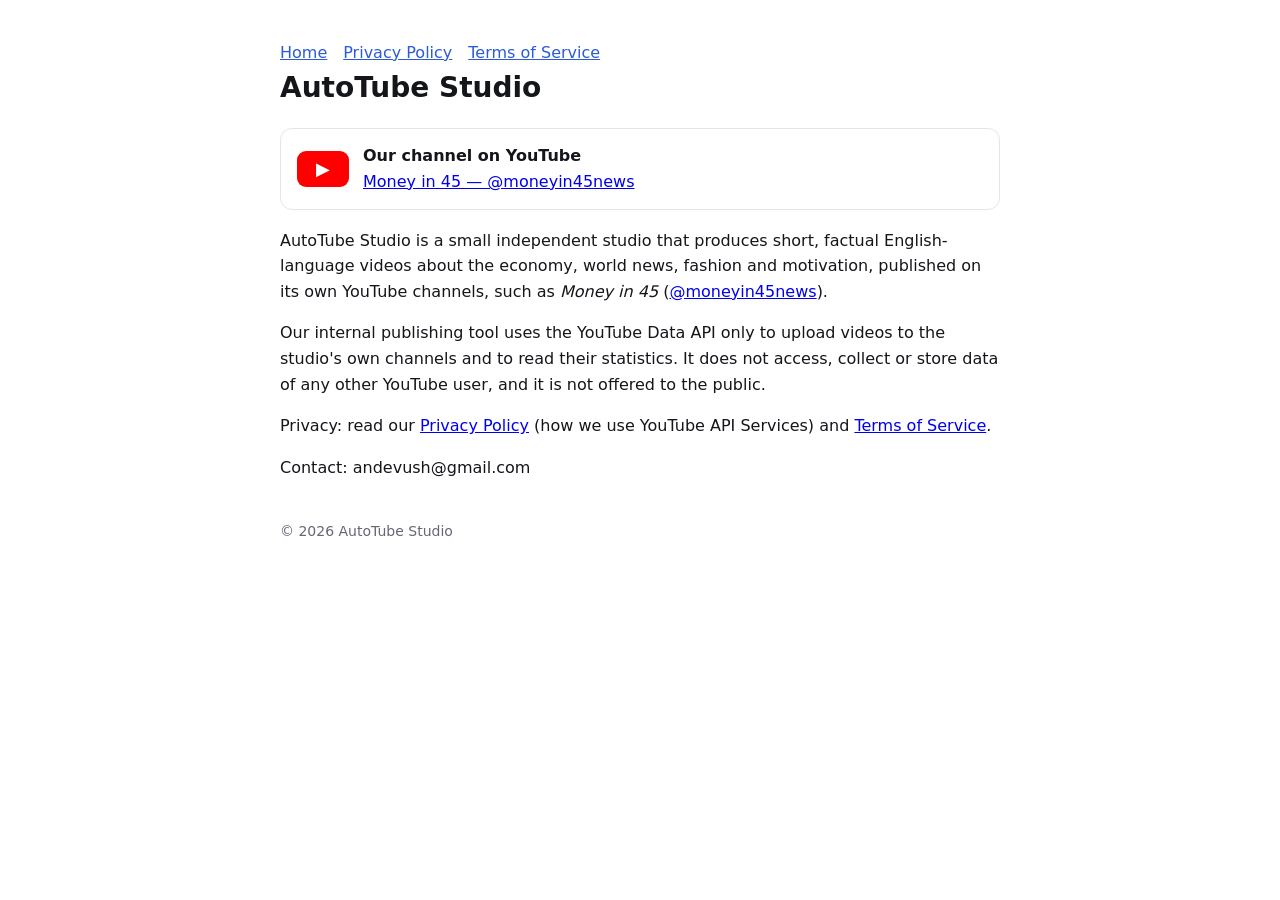
<file: index.html>
<!doctype html><html lang="en"><head><meta charset="utf-8"><meta name="viewport" content="width=device-width,initial-scale=1"><title>AutoTube Studio</title><link rel="stylesheet" href="style.css?v=2"></head><body>
<nav><a href="index.html">Home</a><a href="privacy.html">Privacy Policy</a><a href="terms.html">Terms of Service</a></nav>
<h1>AutoTube Studio</h1>
<div class="yt"><span class="ytlogo">&#9654;</span><div><b>Our channel on YouTube</b><br><a href="https://www.youtube.com/@moneyin45news">Money in 45 — @moneyin45news</a></div></div>
<p>AutoTube Studio is a small independent studio that produces short, factual English-language videos about the economy, world news, fashion and motivation, published on its own YouTube channels, such as <em>Money in 45</em> (<a href="https://www.youtube.com/@moneyin45news">@moneyin45news</a>).</p>
<p>Our internal publishing tool uses the YouTube Data API only to upload videos to the studio's own channels and to read their statistics. It does not access, collect or store data of any other YouTube user, and it is not offered to the public.</p>
<p>Privacy: read our <a href="privacy.html">Privacy Policy</a> (how we use YouTube API Services) and <a href="terms.html">Terms of Service</a>.</p>
<p>Contact: andevush@gmail.com</p>
<footer>© 2026 AutoTube Studio</footer></body></html>
</file>
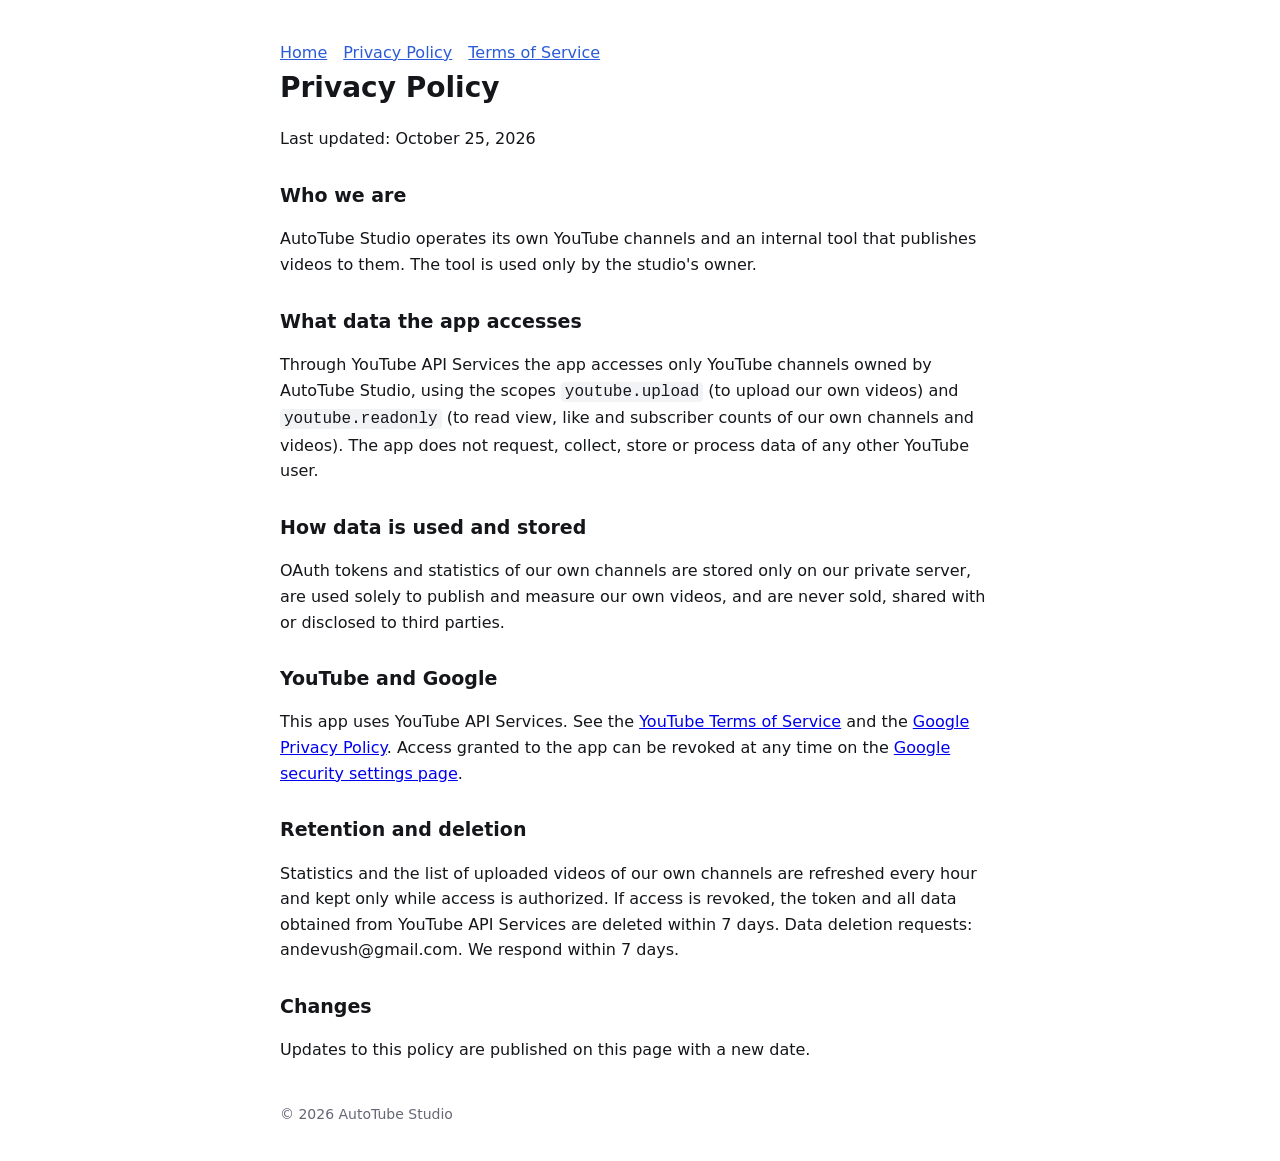
<file: privacy.html>
<!doctype html><html lang="en"><head><meta charset="utf-8"><meta name="viewport" content="width=device-width,initial-scale=1"><title>Privacy Policy — AutoTube Studio</title><link rel="stylesheet" href="style.css?v=2"></head><body>
<nav><a href="index.html">Home</a><a href="privacy.html">Privacy Policy</a><a href="terms.html">Terms of Service</a></nav>
<h1>Privacy Policy</h1><p>Last updated: October 25, 2026</p>
<h2>Who we are</h2><p>AutoTube Studio operates its own YouTube channels and an internal tool that publishes videos to them. The tool is used only by the studio's owner.</p>
<h2>What data the app accesses</h2><p>Through YouTube API Services the app accesses only YouTube channels owned by AutoTube Studio, using the scopes <code>youtube.upload</code> (to upload our own videos) and <code>youtube.readonly</code> (to read view, like and subscriber counts of our own channels and videos). The app does not request, collect, store or process data of any other YouTube user.</p>
<h2>How data is used and stored</h2><p>OAuth tokens and statistics of our own channels are stored only on our private server, are used solely to publish and measure our own videos, and are never sold, shared with or disclosed to third parties.</p>
<h2>YouTube and Google</h2><p>This app uses YouTube API Services. See the <a href="https://www.youtube.com/t/terms">YouTube Terms of Service</a> and the <a href="https://policies.google.com/privacy">Google Privacy Policy</a>. Access granted to the app can be revoked at any time on the <a href="https://myaccount.google.com/permissions">Google security settings page</a>.</p>
<h2>Retention and deletion</h2><p>Statistics and the list of uploaded videos of our own channels are refreshed every hour and kept only while access is authorized. If access is revoked, the token and all data obtained from YouTube API Services are deleted within 7 days. Data deletion requests: andevush@gmail.com. We respond within 7 days.</p>
<h2>Changes</h2><p>Updates to this policy are published on this page with a new date.</p>
<footer>© 2026 AutoTube Studio</footer></body></html>
</file>
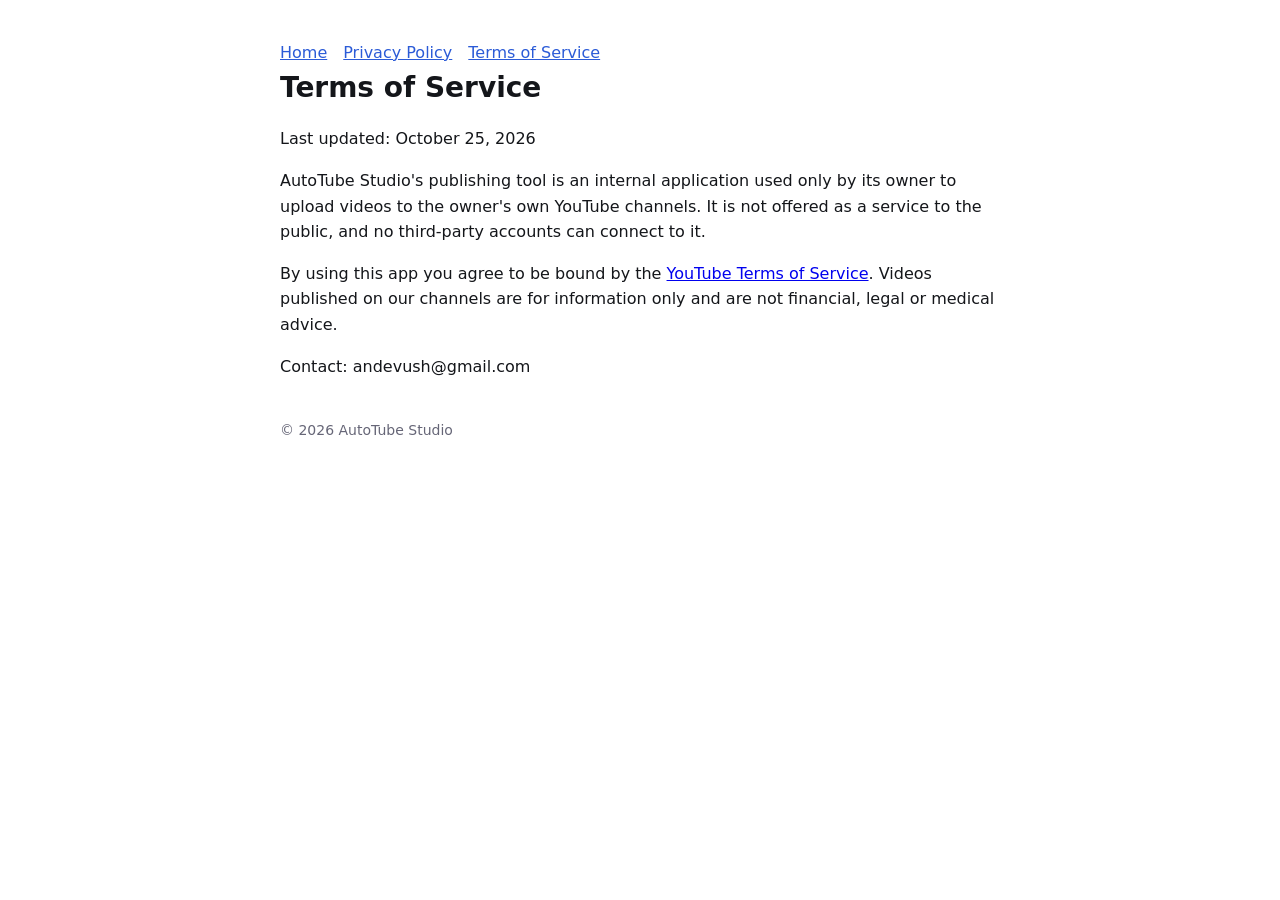
<file: terms.html>
<!doctype html><html lang="en"><head><meta charset="utf-8"><meta name="viewport" content="width=device-width,initial-scale=1"><title>Terms of Service — AutoTube Studio</title><link rel="stylesheet" href="style.css?v=2"></head><body>
<nav><a href="index.html">Home</a><a href="privacy.html">Privacy Policy</a><a href="terms.html">Terms of Service</a></nav>
<h1>Terms of Service</h1><p>Last updated: October 25, 2026</p>
<p>AutoTube Studio's publishing tool is an internal application used only by its owner to upload videos to the owner's own YouTube channels. It is not offered as a service to the public, and no third-party accounts can connect to it.</p>
<p>By using this app you agree to be bound by the <a href="https://www.youtube.com/t/terms">YouTube Terms of Service</a>. Videos published on our channels are for information only and are not financial, legal or medical advice.</p>
<p>Contact: andevush@gmail.com</p>
<footer>© 2026 AutoTube Studio</footer></body></html>
</file>
<file: style.css>
body{font:16px/1.6 -apple-system,"Segoe UI",Inter,system-ui,sans-serif;max-width:720px;margin:0 auto;padding:40px 20px;color:#14161a;background:#fff}
h1{font-size:28px;margin:0 0 8px}h2{font-size:19px;margin-top:28px}nav a{margin-right:16px;color:#2b5bd7}footer{margin-top:40px;color:#667;font-size:14px}code{background:#f2f3f5;padding:1px 4px;border-radius:4px}
.yt{display:flex;gap:14px;align-items:center;border:1px solid #e3e5e8;border-radius:12px;padding:14px 16px;margin:18px 0}.ytlogo{display:inline-flex;align-items:center;justify-content:center;width:52px;height:36px;border-radius:9px;background:#ff0000;color:#fff;font-size:18px}
</file>
